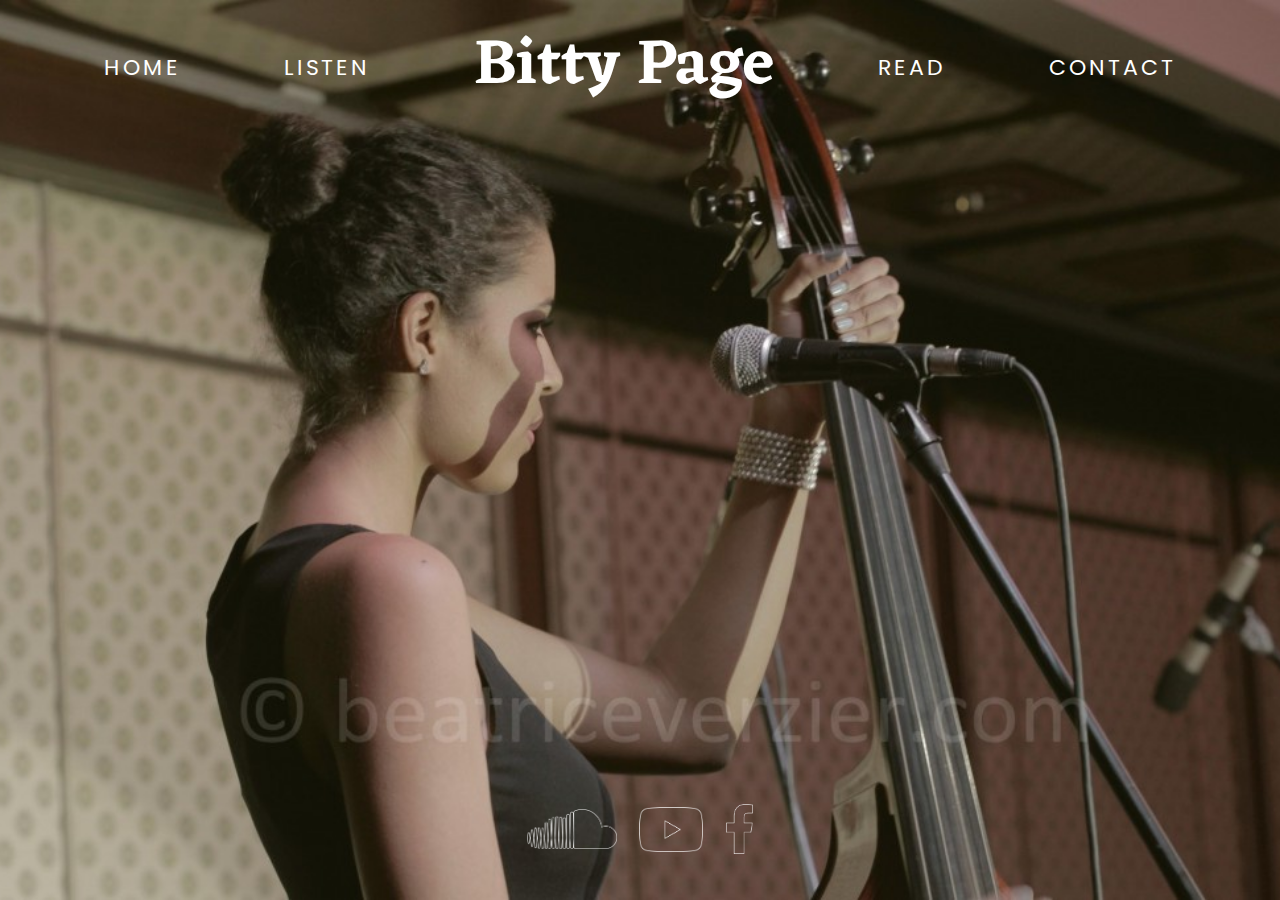
<file: index.html>
<!DOCTYPE html>
<html>
  <head>
    <title>Beatrice Verzier – Bitty Page</title>
    <meta name="viewport" content="width=device-width, initial-scale=1.0" />
    <link rel="stylesheet" type="text/css" href="css/style.css" />
    <link rel="stylesheet" type="text/css" href="css/style-home.css" />
    <link
      rel="stylesheet"
      href="https://fonts.googleapis.com/css?family=Eczar:wght@600&family=Roboto+Mono:ital,wght@0,400;0,700;1,400&family=Poppins:wght@400;600&display=swap"
    />
    <link href="css/all.css" rel="stylesheet" />
    <script type="text/javascript" src="js/script.js"></script>
    <script defer src="js/all.js"></script>
  </head>
  <body>
    <div class="home">
      <div class="menu" id="Menu">
        <a href="#" class="closebtn" onclick="closeMenu()"> &times; </a>
        <div class="menu-content">
          <h2><a href="index.html">HOME</a></h2>
          <p>
            <a href="index.html" class="widgets"
              ><i class="fas fa-home fa-2x"></i
            ></a>
          </p>
          <h2><a href="listen.html">LISTEN</a></h2>
          <p>
            <a href="listen.html" class="widgets"
              ><i class="fas fa-music fa-2x"></i
            ></a>
          </p>
          <h2><a href="read.html">READ</a></h2>
          <p>
            <a href="read.html" class="widgets"
              ><i class="far fa-newspaper fa-2x"></i
            ></a>
          </p>
          <h2><a href="contact.html">CONTACT</a></h2>
          <p>
            <a href="contact.html" class="widgets"
              ><i class="far fa-paper-plane fa-2x"></i
            ></a>
          </p>
        </div>
      </div>
      <div class="navbar">
        <h2><a href="index.html">HOME</a></h2>
        <h2><a href="listen.html">LISTEN</a></h2>
        <h1><a href="index.html">Bitty Page</a></h1>
        <h2><a href="read.html">READ</a></h2>
        <h2><a href="contact.html">CONTACT</a></h2>
        <a href="#" class="icon" onclick="openMenu()"
          ><i class="fas fa-bars fa-2x"></i
        ></a>
      </div>
      <div class="empty"></div>
      <div class="somebar">
        <a
          href="https://soundcloud.com/bittypagemusic"
          target="_blank"
          class="icons"
          ><img
            height="40"
            src="img/SoundCloud.png"
            alt="Find me on SoundCloud"
        /></a>
        <a
          href="https://www.youtube.com/user/BittyPage"
          target="_blank"
          class="icons"
          ><img height="45" src="img/YouTube.png" alt="Find me on YouTube"
        /></a>
        <a
          href="https://www.facebook.com/beatriceverzier/"
          target="_blank"
          class="icons"
          ><img height="50" src="img/Facebook.png" alt="Find me on Facebook"
        /></a>
      </div>
    </div>
  </body>
</html>
</file>
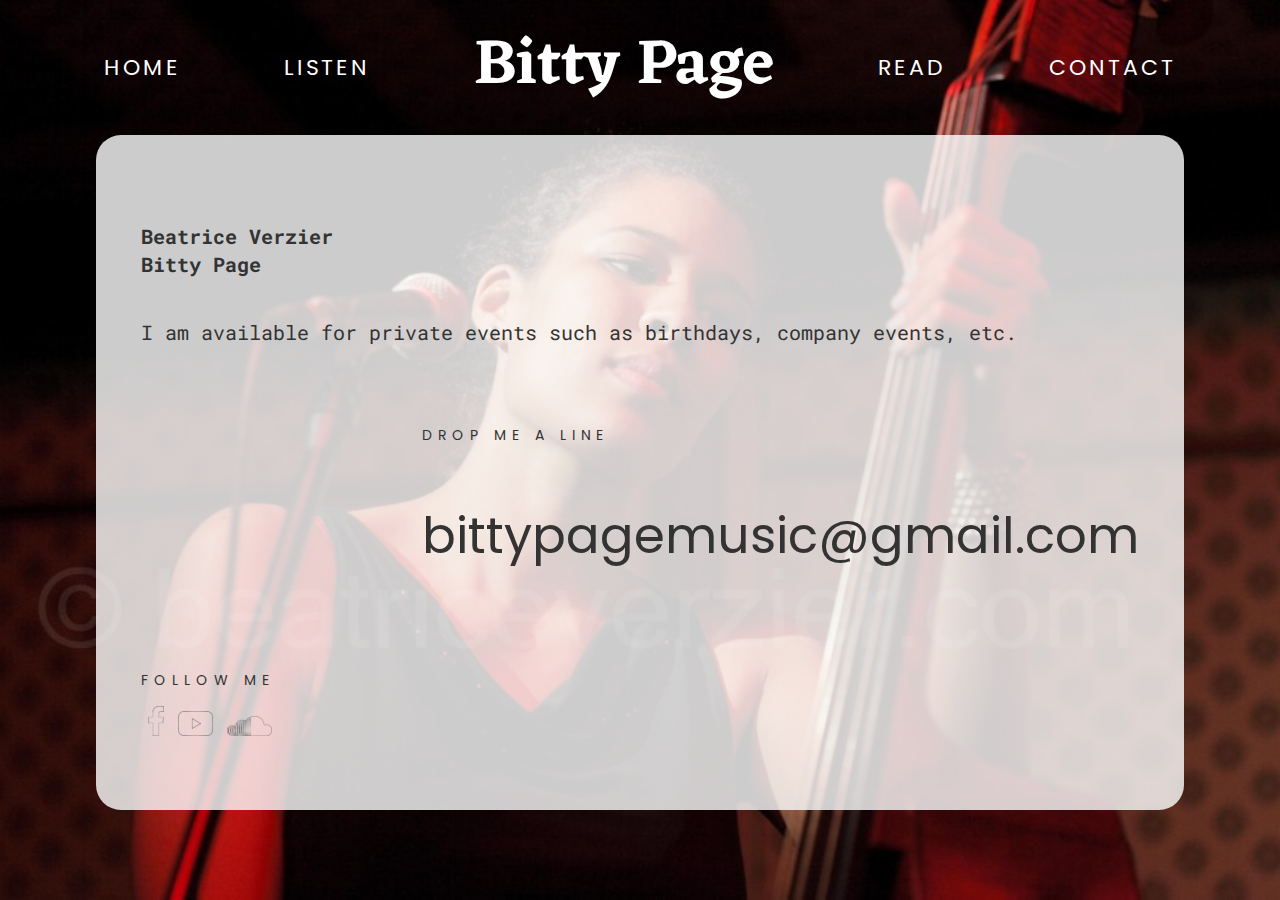
<file: contact.html>
<!DOCTYPE html>
<html>
  <head>
    <title>Contact – Bitty Page</title>
    <meta name="viewport" content="width=device-width, initial-scale=1.0" />
    <link rel="stylesheet" type="text/css" href="css/style.css" />
    <link rel="stylesheet" type="text/css" href="css/style-contact.css" />
    <link
      rel="stylesheet"
      href="https://fonts.googleapis.com/css?family=Eczar:wght@600&family=Roboto+Mono:ital,wght@0,400;0,700;1,400&family=Poppins:wght@400;600&display=swap"
    />
    <link href="css/all.css" rel="stylesheet" />
    <script defer src="js/all.js"></script>
    <script type="text/javascript" src="js/script.js"></script>
  </head>
  <body>
    <div class="contact">
      <div class="menu" id="Menu">
        <a href="#" class="closebtn" onclick="closeMenu()">
          &times;
        </a>
        <div class="menu-content">
          <h2><a href="index.html">HOME</a></h2>
          <p>
            <a href="index.html" class="widgets"
              ><i class="fas fa-home fa-2x"></i
            ></a>
          </p>
          <h2><a href="listen.html">LISTEN</a></h2>
          <p>
            <a href="listen.html" class="widgets"
              ><i class="fas fa-music fa-2x"></i
            ></a>
          </p>
          <h2><a href="read.html">READ</a></h2>
          <p>
            <a href="read.html" class="widgets"
              ><i class="far fa-newspaper fa-2x"></i
            ></a>
          </p>
          <h2><a href="contact.html">CONTACT</a></h2>
          <p>
            <a href="contact.html" class="widgets"
              ><i class="far fa-paper-plane fa-2x"></i
            ></a>
          </p>
        </div>
      </div>
      <div class="navbar" id="NavBar">
        <h2><a href="index.html">HOME</a></h2>
        <h2><a href="listen.html">LISTEN</a></h2>
        <h1><a href="index.html">Bitty Page</a></h1>
        <h2><a href="read.html">READ</a></h2>
        <h2><a href="contact.html">CONTACT</a></h2>
        <a href="#" class="icon" onclick="openMenu()"
          ><i class="fas fa-bars fa-2x"></i
        ></a>
      </div>
      <div class="description">
        <div class="textbox">
          <div class="text a">
            <p>
              <span id="bold">Beatrice Verzier<br />Bitty Page</span>
            </p>
            <p>
              I am available for private events such as birthdays, company
              events, etc.
            </p>
          </div>
          <div class="text b">
            <h3>DROP ME A LINE</h3>
            <h1>bittypagemusic<br class="mobile-break" />@gmail.com</h1>
          </div>
          <div class="text c">
            <h3>FOLLOW ME</h3>
            <div class="SoMeBar">
              <a
                href="https://www.facebook.com/beatriceverzier/"
                target="_blank"
                class="icons"
                ><img
                  height="30"
                  src="img/DarkFacebook.png"
                  alt="Find me on Facebook" /></a
              ><a
                href="https://www.youtube.com/user/BittyPage"
                target="_blank"
                class="icons"
                ><img
                  height="25"
                  src="img/DarkYouTube.png"
                  alt="Find me on YouTube" /></a
              ><a
                href="https://soundcloud.com/bittypagemusic"
                target="_blank"
                class="icons"
                ><img
                  height="20"
                  src="img/DarkSoundCloud.png"
                  alt="Find me on SoundCloud"
              /></a>
            </div>
          </div>
        </div>
      </div>
      <div class="footer"></div>
    </div>
  </body>
</html>
</file>
<file: css/style.css>
* {
  box-sizing: border-box;
}

html,
body {
  width: 100vw;
  height: 100vh;
  margin: 0;
  padding: 0;
  font-family: "Poppins", sans-serif;
  font-weight: 400;
}

img {
  max-width: 100vw;
  max-height: 100vh;
}

.menu {
  height: 100vh;
  width: 100vw;
  display: none;
  background-color: #ffffff;
  background-image: url("/img/bw-lausanne.jpg");
  background-position: center;
  background-repeat: no-repeat;
  background-size: cover;
}

.menu-content {
  background: rgba(255, 255, 255, 0.75);
  display: flex;
  height: 100vh;
  flex-direction: column;
  align-items: center;
  justify-content: center;
  overflow: auto;
}

.menu-content h2 {
  display: flex;
  padding-left: 10vw;
  align-self: flex-start;
}

.menu-content p {
  display: flex;
  padding-right: 10vw;
  align-self: flex-end;
}

.menu a {
  font-family: "Poppins", sans-serif;
  font-weight: 400;
  text-decoration: none;
  font-size: 1.375rem;
  line-height: 1.1875rem;
  letter-spacing: 0.1875rem;
  color: #333333;
  transition: 0.3s;
}

.menu .closebtn {
  position: absolute;
  top: 1.25rem;
  right: 2.8125rem;
  font-size: 3.75rem;
  line-height: normal;
  letter-spacing: normal;
}

.navbar {
  display: flex;
  flex-flow: row nowrap;
  justify-content: space-evenly;
  align-items: center;
  height: 15vh;
}

.navbar h1 {
  font-family: "Eczar", serif;
  font-size: 4rem;
  line-height: 1.1875rem;
  font-weight: 600;
}

.navbar h2 {
  font-family: "Poppins", sans-serif;
  font-size: 1.375rem;
  line-height: 3.375rem;
  letter-spacing: 0.1875rem;
  font-weight: 400;
}

.navbar a {
  float: left;
  display: block;
  color: #fff;
  text-decoration: none;
}

.navbar .icon {
  display: none;
}

/* Hide scrollbar for Chrome, Safari and Opera */
.menu-content::-webkit-scrollbar {
  display: none;
}

/* Hide scrollbar for IE and Edge */
.menu-content {
  -ms-overflow-style: none;
}

@media only screen and (max-width: 800px) {
  .navbar h2 {
    display: none;
  }
  .navbar h1 {
    float: left;
    font-size: 3.125rem;
    display: block;
  }
  .navbar a.icon {
    float: right;
    font-size: 1.25rem;
    display: block;
  }
  .menu a {
    font-size: 1.25rem;
    line-height: normal;
  }
}

@media only screen and (max-height: 700px) {
  .menu a {
    font-size: 1.25rem;
    line-height: normal;
  }
  .menu .closebtn {
    font-size: 2.5rem;
    top: 0.9375rem;
    right: 2.1875rem;
  }
  .navbar {
    height: 20vh;
  }
  .widgets {
    display: none;
  }
}

@media only screen and (max-height: 400px) {
  .menu-content {
    justify-content: flex-start;
  }
}
</file>
<file: css/style-home.css>
.home {
  height: 100vh;
  background-image: url("/img/profile-istanbul.jpg");
  background-color: #333;
  background-position: center;
  background-repeat: no-repeat;
  background-size: cover;
  display: flex;
  flex-direction: column;
  overflow: hidden;
}

.empty {
  flex: auto;
}

.somebar {
  display: flex;
  flex-flow: row nowrap;
  justify-content: center;
  align-items: center;
  height: 15vh;
}

.icons {
  padding: 1.25vh;
}
</file>
<file: css/style-contact.css>
.contact {
  height: 100vh;
  background-image: url("/img/red-istanbul.jpg");
  background-color: #333;
  background-position: center;
  background-repeat: no-repeat;
  background-size: cover;
  display: flex;
  flex-direction: column;
  overflow: hidden;
}

.description {
  display: flex;
  flex: auto;
  justify-content: center;
}

.textbox {
  background: rgba(255, 255, 255, 0.8);
  width: 85vw;
  height: 75vh;
  border-radius: 1.5625rem;
  display: flex;
  flex-direction: column;
  justify-content: space-around;
  overflow: auto;
  padding: 5vh;
}

p {
  font-family: "Roboto Mono", monospace;
  font-size: 1.25rem;
  line-height: 1.75rem;
  font-weight: 400;
  color: #333;
}

#bold {
  font-weight: 700;
}

h3 {
  font-family: "Poppins", sans-serif;
  font-size: 0.875rem;
  line-height: 1.4375rem;
  letter-spacing: 0.375rem;
  font-weight: 400;
  color: #333;
}

h1 {
  font-family: "Poppins", sans-serif;
  font-size: 3.125rem;
  line-height: 5.125rem;
  font-weight: 400;
  color: #333;
}

.a {
  display: flex;
  flex-direction: column;
}

.b {
  display: flex;
  flex-direction: column;
  align-self: flex-end;
}

.mobile-break {
  display: none;
}

.c {
  display: flex;
  flex-direction: column;
}

.icons {
  padding: 0.75vh;
}

.footer {
  height: 10vh;
}

/* Hide scrollbar for Chrome, Safari and Opera */
.textbox::-webkit-scrollbar {
  display: none;
}

/* Hide scrollbar for IE and Edge */
.textbox {
  -ms-overflow-style: none;
}

@media only screen and (max-width: 800px) {
  .mobile-break {
    display: block;
  }
  p {
    line-height: normal;
  }
  h1 {
    line-height: normal;
  }
  h3 {
    line-height: normal;
  }
}

@media only screen and (max-width: 600px) {
  p {
    line-height: normal;
  }
  h1 {
    line-height: normal;
    font-size: 2.015rem;
  }
  h3 {
    line-height: normal;
  }
}

@media only screen and (max-height: 600px) {
  .textbox {
    justify-content: flex-start;
  }
}
</file>
